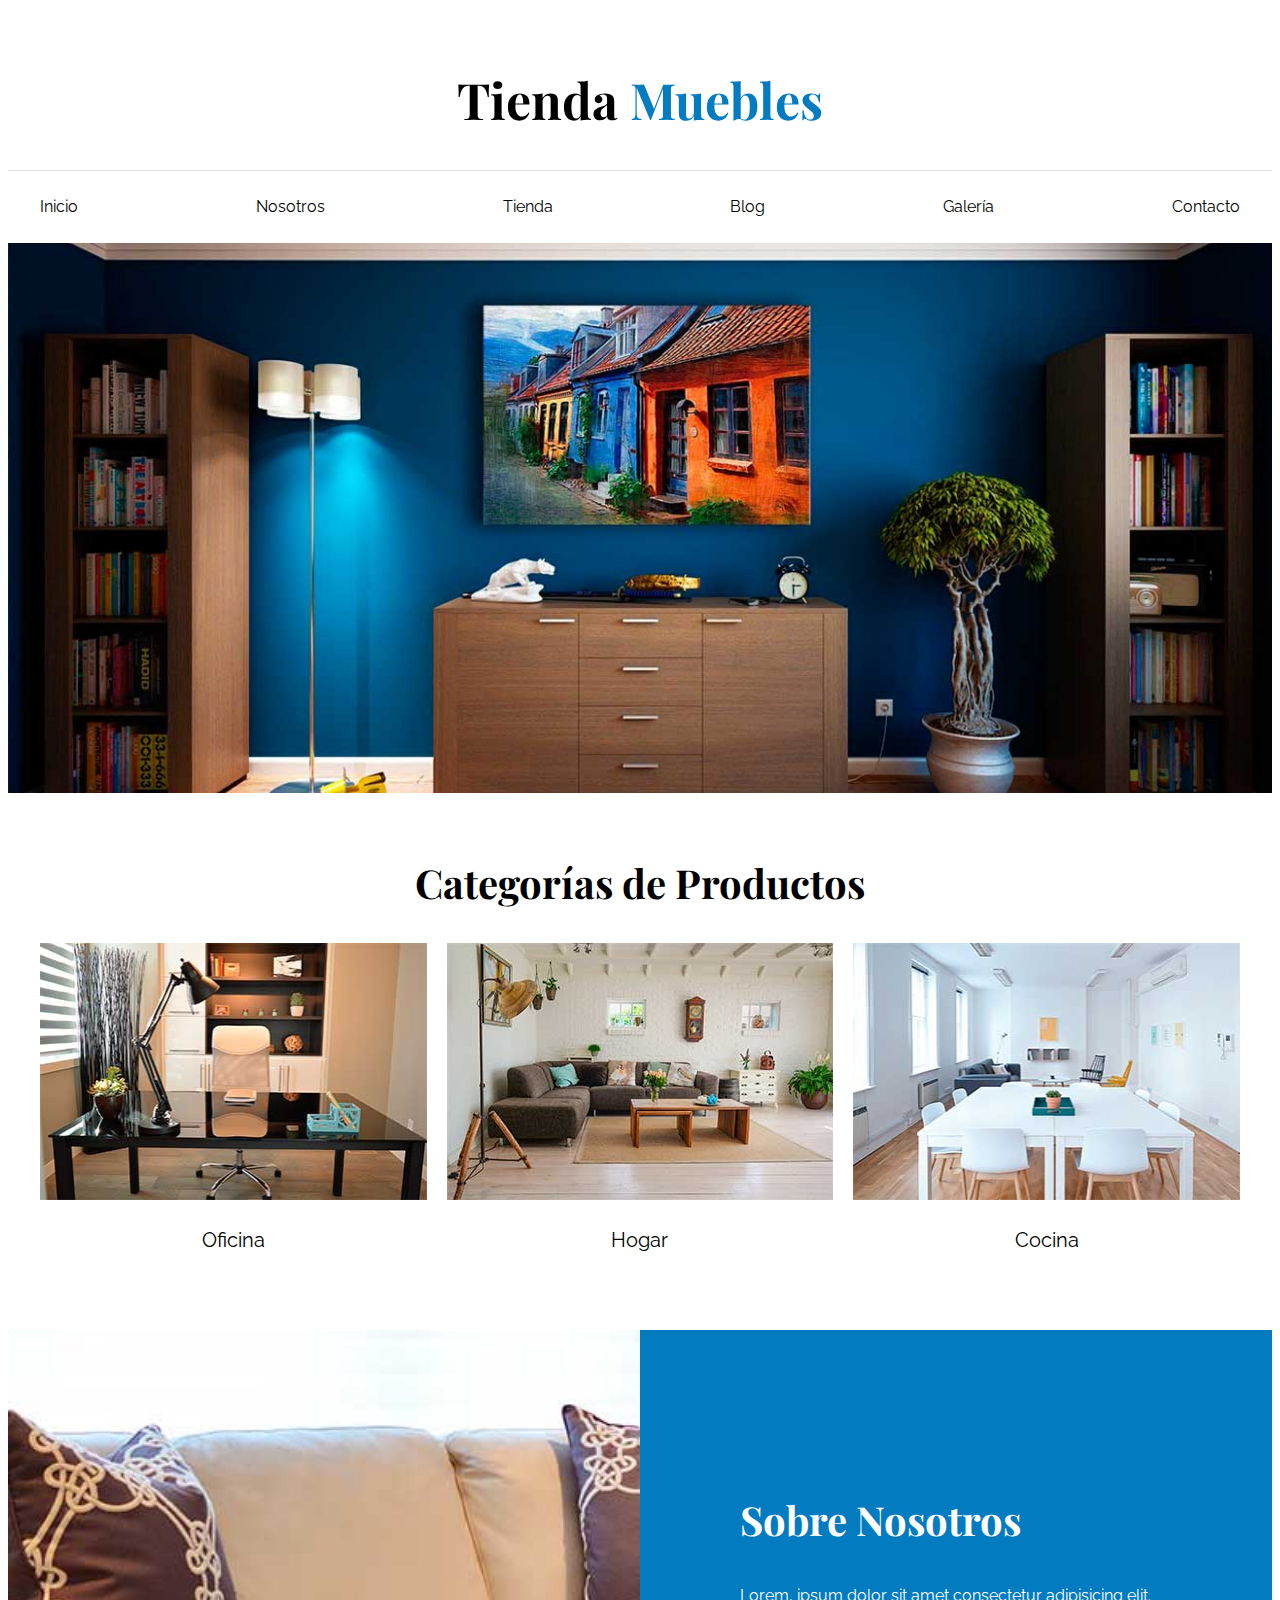
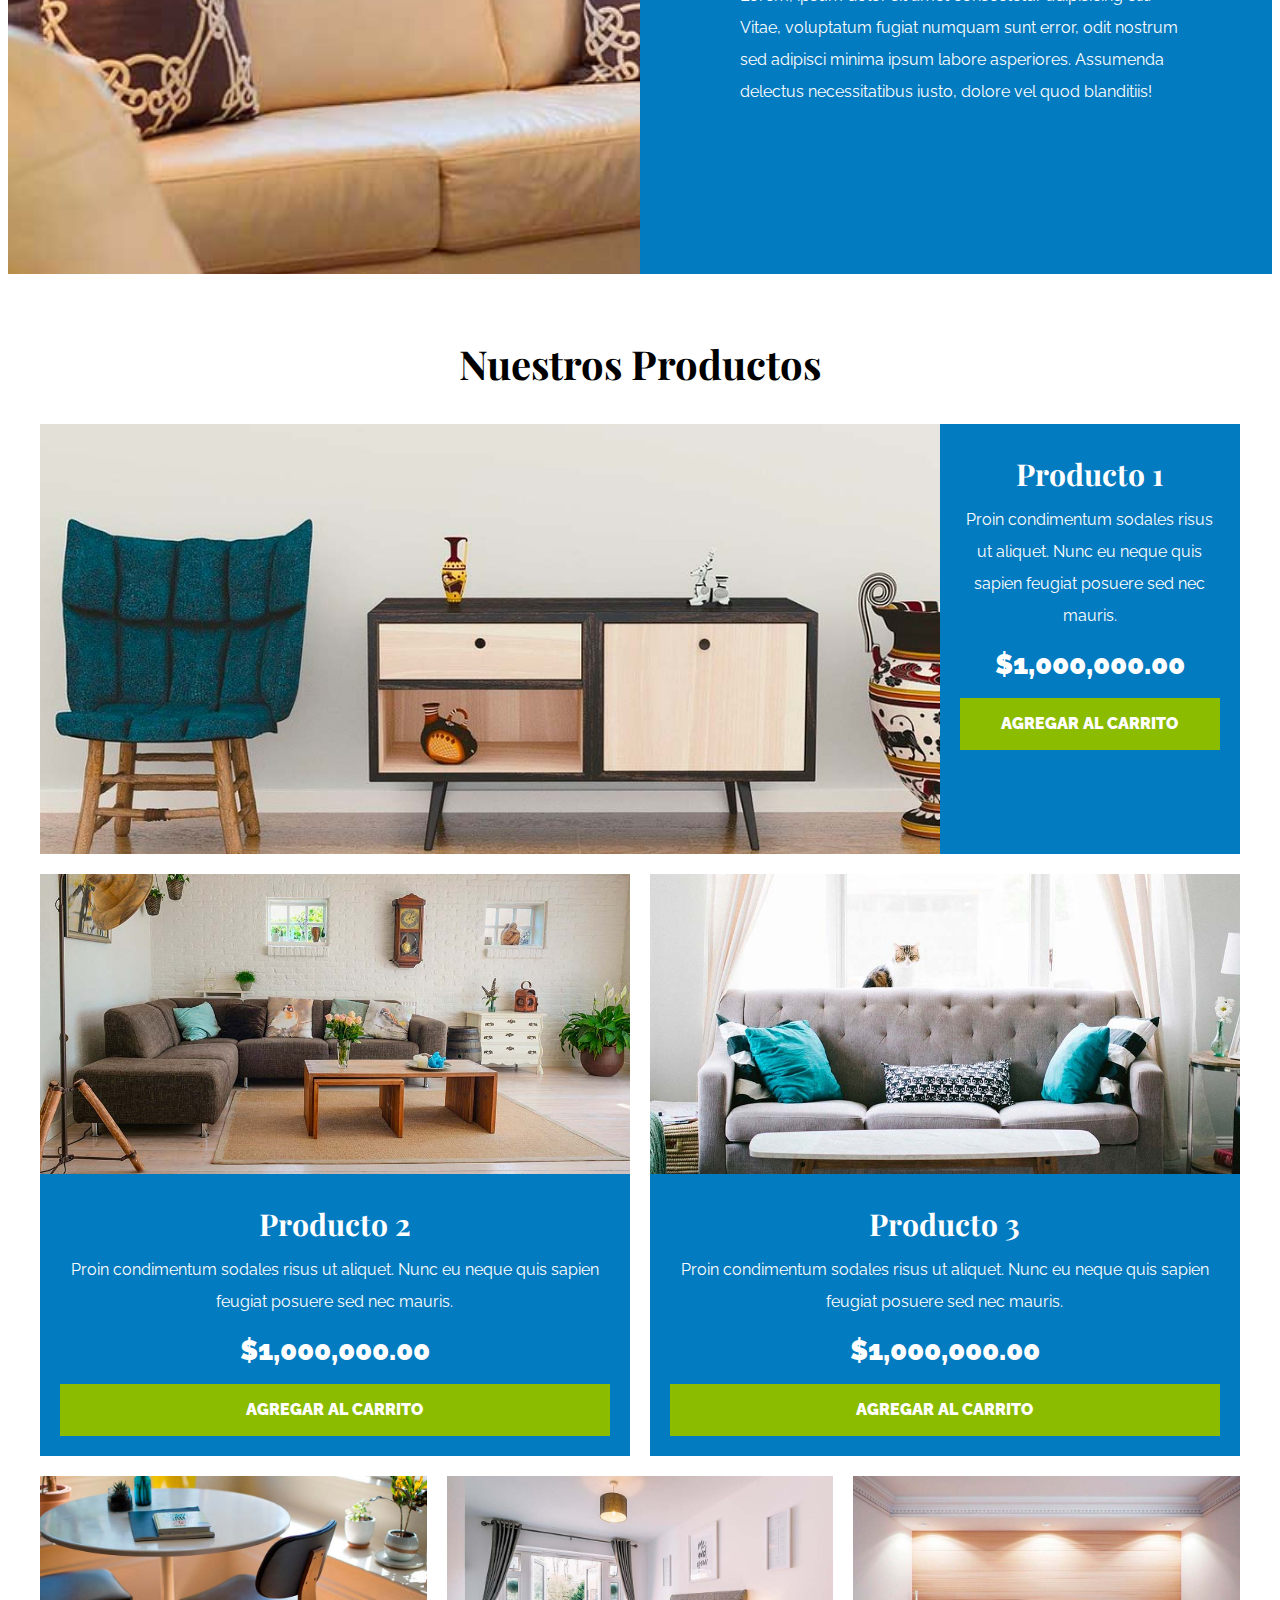
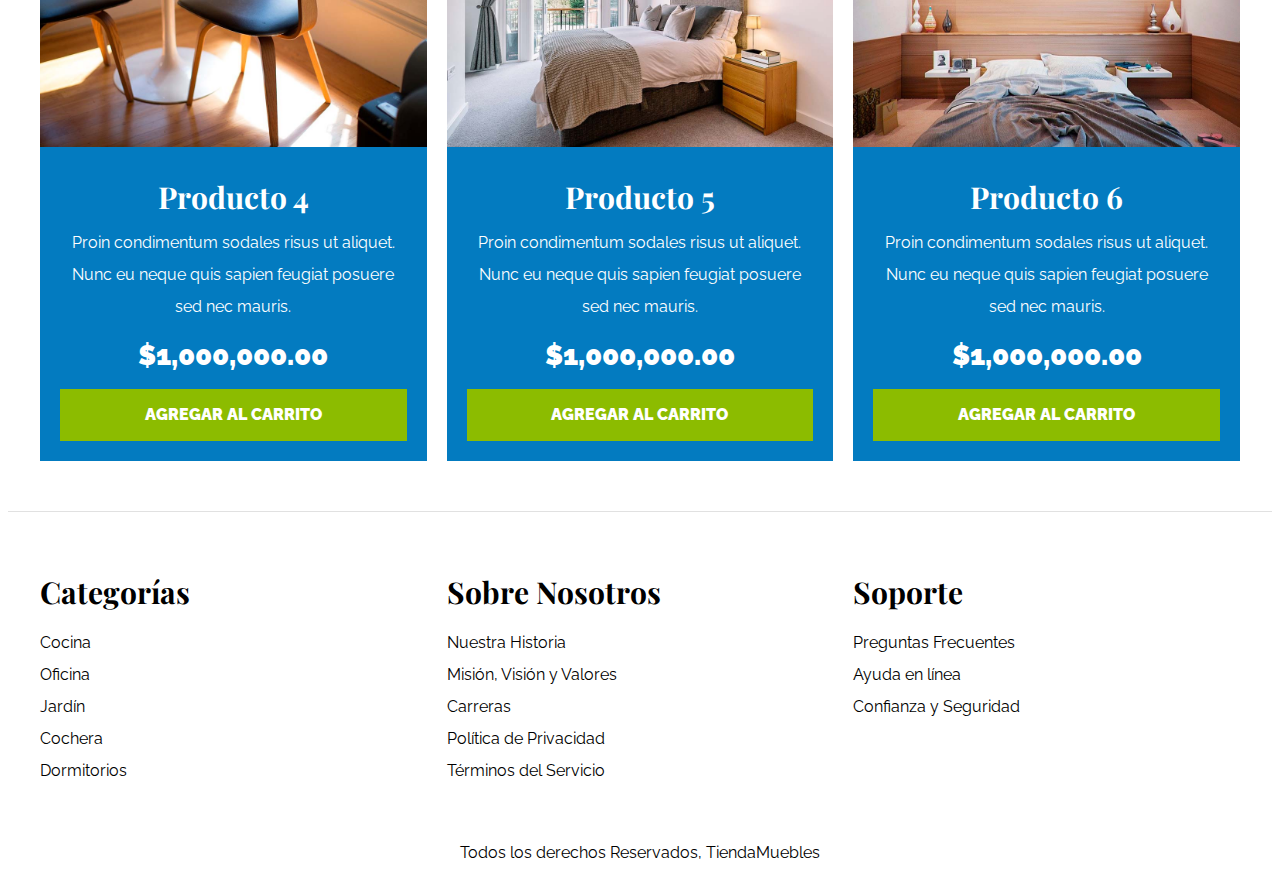
<file: index.html>
<!DOCTYPE html>
<html lang="es">
<head>
    <meta charset="UTF-8">
    <meta http-equiv="X-UA-Compatible" content="IE=edge">
    <meta name="viewport" content="width=device-width, initial-scale=1.0">
    <title>Ecommerce - Home</title>
    <link rel="stylesheet" href="./style.css">
    <link rel="preconnect" href="https://fonts.googleapis.com">
<link rel="preconnect" href="https://fonts.gstatic.com" crossorigin>
<link href="https://fonts.googleapis.com/css2?family=Playfair+Display:wght@700&family=Raleway:wght@400;700;900&display=swap" rel="stylesheet">
    
</head>
<body>
    <header>
        <h1 class="nombre-sitio">Tienda <span> Muebles </span></h1>
    </header>
    
    <div class="contenedor-navegacion">
        <nav class="nav-principal contenedor">
            <a href="./index.html">Inicio</a>
            <a href="./nosotros.html">Nosotros</a>
            <a href="./tienda.html">Tienda</a>
            <a href="./blog.html">Blog</a>
            <a href="./galeria.html">Galería</a>
            <a href="./contacto.html">Contacto</a>
        </nav>
    </div>


    <div class="hero"></div>

    <section class="contenedor categorias">
        <h2 class="text-center">Categorías de Productos</h2>

        <div class="listado-categorias">
            <div class="categoria">
                <img src="img/categoria1.jpg" alt="Imagen Categoría" />
                <a href="#">Oficina</a>
            </div>

            <div class="categoria">
                <img src="img/categoria2.jpg" alt="Imagen Categoría" />
                <a href="#">Hogar</a>
            </div>

            <div class="categoria">
                <img src="img/categoria3.jpg" alt="Imagen Categoría" />
                <a href="#">Cocina</a>
            </div>
        </div>
    </section>


    <section class="sobre-nosotros">
        <div class="contenedor sobre-nosotros-grid">
            <div class="texto-nosotros">
                <h2>Sobre Nosotros</h2>
                <p>Lorem, ipsum dolor sit amet consectetur adipisicing elit. Vitae, voluptatum fugiat numquam sunt error, odit nostrum sed adipisci minima ipsum labore asperiores. Assumenda delectus necessitatibus iusto, dolore vel quod blanditiis!</p>
            </div>
        </div>
    </section>


    <main class="contenido-principal contenedor ">
        <h2 class="text-center">Nuestros Productos</h2>
        
        <div class="listado-productos">
            <div class="producto">
                <img src="img/producto1.jpg" alt="Imagen Producto" >

                <div class="texto-producto">
                    <h3>Producto 1</h3>
                    <p>Proin condimentum sodales risus ut aliquet. Nunc eu neque quis sapien feugiat posuere sed nec mauris.</p>
                    <p class="precio">$1,000,000.00</p>

                    <a class="btn" href="#">Agregar al Carrito</a>
                </div> <!-- Info Producto -->
            </div> <!-- Producto -->

            <div class="producto">
                <img src="img/producto2.jpg" alt="Imagen Producto" >

                <div class="texto-producto">
                    <h3>Producto 2</h3>
                    <p>Proin condimentum sodales risus ut aliquet. Nunc eu neque quis sapien feugiat posuere sed nec mauris.</p>
                    <p class="precio">$1,000,000.00</p>

                    <a class="btn" href="#">Agregar al Carrito</a>
                </div> <!-- Info Producto -->
            </div> <!-- Producto -->

            <div class="producto">
                <img src="img/producto3.jpg" alt="Imagen Producto" >

                <div class="texto-producto">
                    <h3>Producto 3</h3>
                    <p>Proin condimentum sodales risus ut aliquet. Nunc eu neque quis sapien feugiat posuere sed nec mauris.</p>
                    <p class="precio">$1,000,000.00</p>

                    <a class="btn" href="#">Agregar al Carrito</a>
                </div> <!-- Info Producto -->
            </div> <!-- Producto -->

            <div class="producto">
                <img src="img/producto4.jpg" alt="Imagen Producto" >

                <div class="texto-producto">
                    <h3>Producto 4</h3>
                    <p>Proin condimentum sodales risus ut aliquet. Nunc eu neque quis sapien feugiat posuere sed nec mauris.</p>
                    <p class="precio">$1,000,000.00</p>

                    <a class="btn" href="#">Agregar al Carrito</a>
                </div> <!-- Info Producto -->
            </div> <!-- Producto -->

            <div class="producto">
                <img src="img/producto5.jpg" alt="Imagen Producto" >

                <div class="texto-producto">
                    <h3>Producto 5</h3>
                    <p>Proin condimentum sodales risus ut aliquet. Nunc eu neque quis sapien feugiat posuere sed nec mauris.</p>
                    <p class="precio">$1,000,000.00</p>

                    <a class="btn" href="#">Agregar al Carrito</a>
                </div> <!-- Info Producto -->
            </div> <!-- Producto -->

            <div class="producto">
                <img src="img/producto6.jpg" alt="Imagen Producto" >

                <div class="texto-producto">
                    <h3>Producto 6</h3>
                    <p>Proin condimentum sodales risus ut aliquet. Nunc eu neque quis sapien feugiat posuere sed nec mauris.</p>
                    <p class="precio">$1,000,000.00</p>

                    <a class="btn" href="#">Agregar al Carrito</a>
                </div> <!-- Info Producto -->
            </div> <!-- Producto -->

        </div> <!-- Fin de Listado de Productos -->
    </main>




    <footer class="site-footer">
        <div class="grid-footer contenedor">
            <div>
                <h3>Categorías</h3>

                <nav class="footer-menu">
                    <a href="#">Cocina</a>
                    <a href="#">Oficina</a>
                    <a href="#">Jardín</a>
                    <a href="#">Cochera</a>
                    <a href="#">Dormitorios</a>
                </nav>
            </div>

            <div>
                <h3>Sobre Nosotros</h3>
                <nav class="footer-menu">
                    <a href="#">Nuestra Historia</a>
                    <a href="#">Misión, Visión y Valores</a>
                    <a href="#">Carreras</a>
                    <a href="#">Política de Privacidad</a>
                    <a href="#">Términos del Servicio</a>
                </nav>
            </div>

            <div>
                <h3>Soporte</h3>
                <nav class="footer-menu">
                    <a href="#">Preguntas Frecuentes</a>
                    <a href="#">Ayuda en línea</a>
                    <a href="#">Confianza y Seguridad</a>
                </nav>
            </div>

        </div>

        <p class="copyright">Todos los derechos Reservados, TiendaMuebles</p>
    </footer>

</body>
</html>
</file>
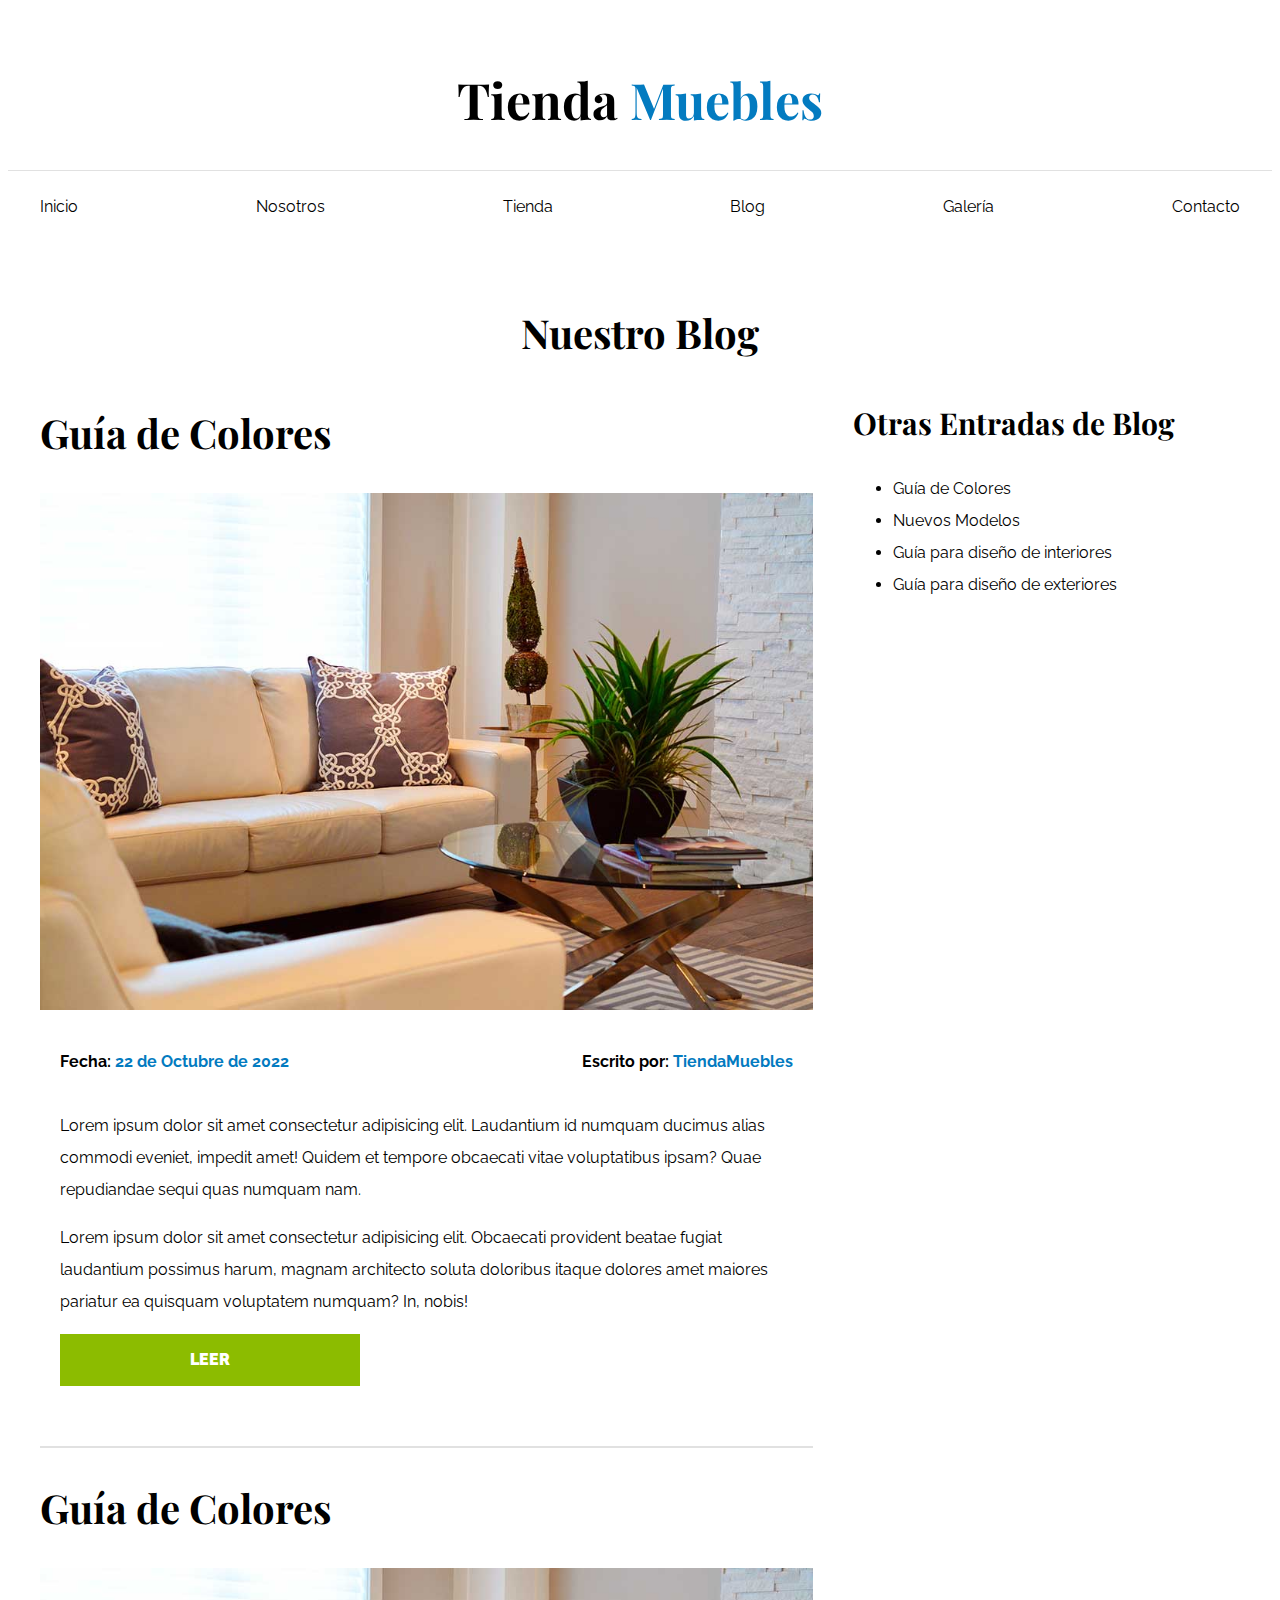
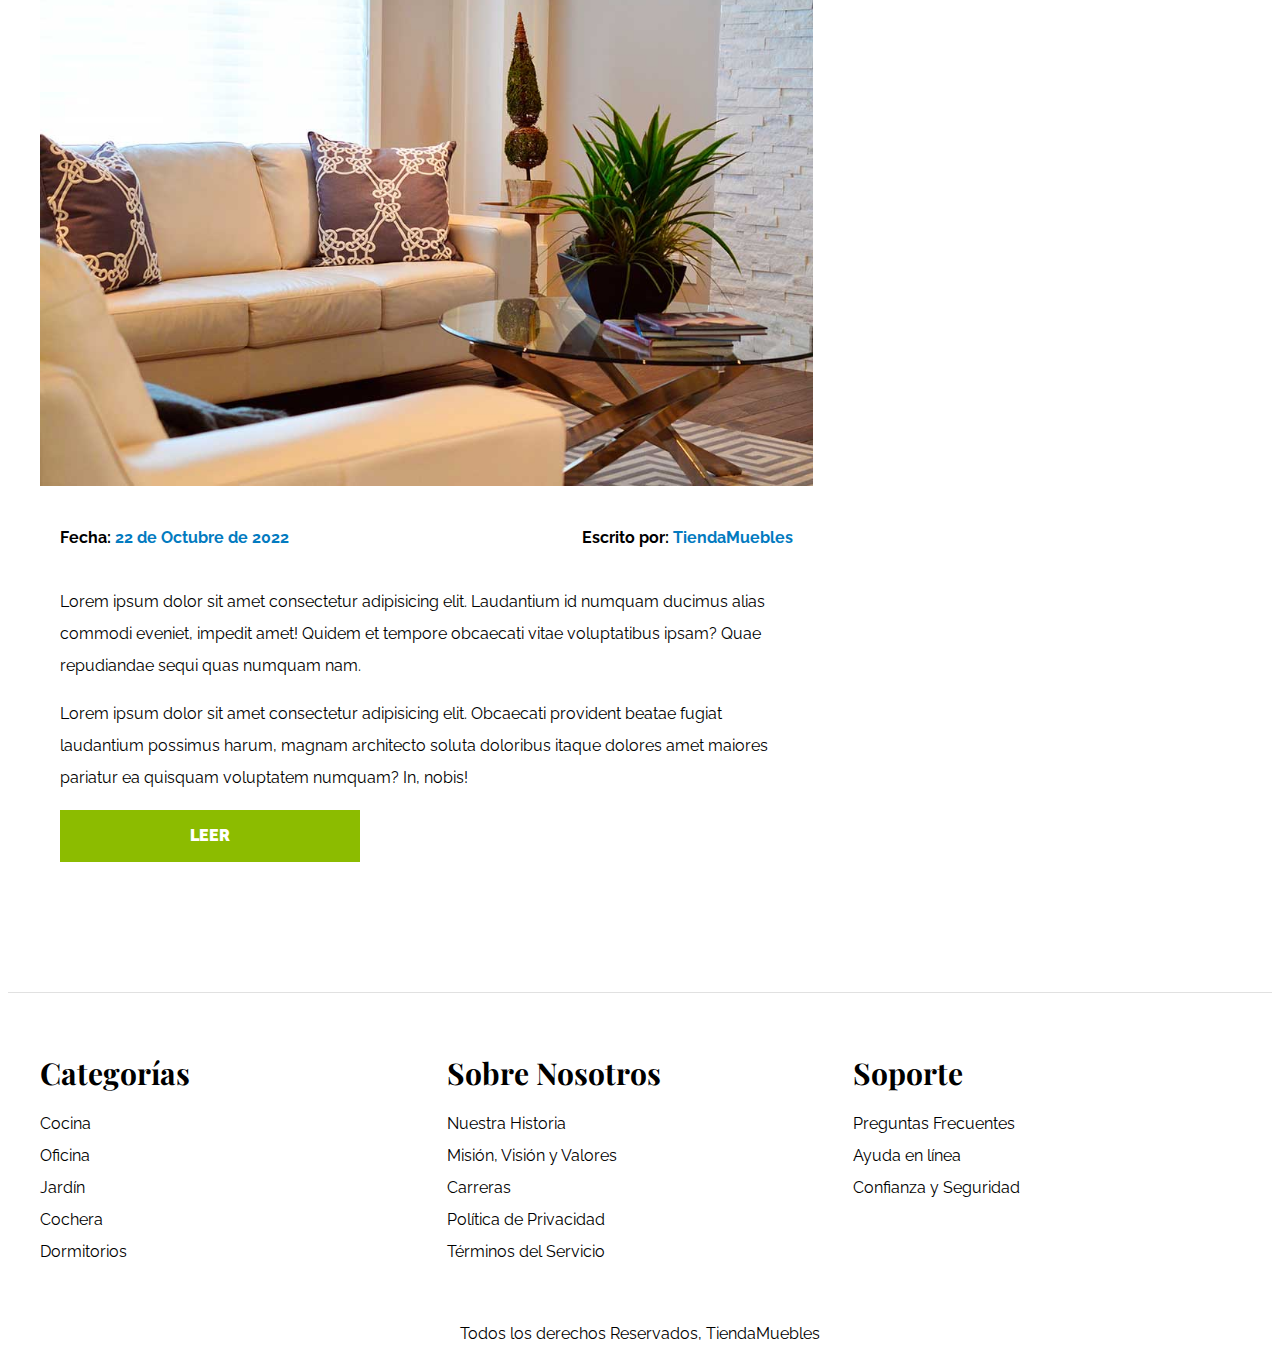
<file: blog.html>
<!DOCTYPE html>
<html lang="es">

<head>
  <meta charset="UTF-8" />
  <meta http-equiv="X-UA-Compatible" content="IE=edge" />
  <meta name="viewport" content="width=device-width, initial-scale=1.0" />
  <title>Ecommerce - Blog</title>
  <link rel="stylesheet" href="./style.css" />
  <link rel="preconnect" href="https://fonts.googleapis.com" />
  <link rel="preconnect" href="https://fonts.gstatic.com" crossorigin />
  <link
    href="https://fonts.googleapis.com/css2?family=Playfair+Display:wght@700&family=Raleway:wght@400;700;900&display=swap"
    rel="stylesheet" />

</head>

<body>
  <header>
    <h1 class="nombre-sitio">
      Tienda
      <span>Muebles</span>
    </h1>
  </header>

  <div class="contenedor-navegacion">
    <nav class="nav-principal contenedor">
      <a href="./index.html">Inicio</a>
      <a href="./nosotros.html">Nosotros</a>
      <a href="./tienda.html">Tienda</a>
      <a href="./blog.html">Blog</a>
      <a href="./galeria.html">Galería</a>
      <a href="./contacto.html">Contacto</a>
    </nav>
  </div>

  <main class="contenido-principal contenedor">
    <h2 class="text-center">Nuestro Blog</h2>

    <section class="contenedor-blog">
      <div class="blog">
        <article class="entrada">
          <h2>Guía de Colores</h2>

          <div class="imagen">
            <img src="img/nosotros.jpg" alt="imagen blog" />
          </div>

          <div class="contenido-blog">
            <div class="entrada-meta">
              <p>
                Fecha:
                <span>22 de Octubre de 2022</span>
              </p>
              <p>
                Escrito por:
                <span>TiendaMuebles</span>
              </p>
            </div>

            <div class="entrada-blog">
              <p>
                Lorem ipsum dolor sit amet consectetur adipisicing elit.
                Laudantium id numquam ducimus alias commodi eveniet, impedit
                amet! Quidem et tempore obcaecati vitae voluptatibus ipsam?
                Quae repudiandae sequi quas numquam nam.
              </p>

              <p>
                Lorem ipsum dolor sit amet consectetur adipisicing elit.
                Obcaecati provident beatae fugiat laudantium possimus harum,
                magnam architecto soluta doloribus itaque dolores amet maiores
                pariatur ea quisquam voluptatem numquam? In, nobis!
              </p>
            </div>
            <a class='btn max-width-30' href='/entrada'>Leer</a>
          </div>
        </article>

        <article class="entrada">
          <h2>Guía de Colores</h2>
          <div class="imagen">
            <img src="img/nosotros.jpg" alt="imagen blog" />
          </div>
          <div class="contenido-blog">
            <div class="entrada-meta">
              <p>
                Fecha:
                <span>22 de Octubre de 2022</span>
              </p>
              <p>
                Escrito por:
                <span>TiendaMuebles</span>
              </p>
            </div>

            <div class="entrada-blog">
              <p>
                Lorem ipsum dolor sit amet consectetur adipisicing elit.
                Laudantium id numquam ducimus alias commodi eveniet, impedit
                amet! Quidem et tempore obcaecati vitae voluptatibus ipsam?
                Quae repudiandae sequi quas numquam nam.
              </p>

              <p>
                Lorem ipsum dolor sit amet consectetur adipisicing elit.
                Obcaecati provident beatae fugiat laudantium possimus harum,
                magnam architecto soluta doloribus itaque dolores amet maiores
                pariatur ea quisquam voluptatem numquam? In, nobis!
              </p>
            </div>

            <a class='btn max-width-30' href='/entrada'>Leer</a>
          </div>
        </article>
      </div>

      <aside>
        <h3>Otras Entradas de Blog</h3>
        <ul>
          <li>
            <a href='/entrada'>Guía de Colores</a>
          </li>
          <li>
            <a href='/entrada'>Nuevos Modelos</a>
          </li>
          <li>
            <a href='/entrada'>Guía para diseño de interiores</a>
          </li>
          <li>
            <a href='/entrada'>Guía para diseño de exteriores</a>
          </li>
        </ul>
      </aside>
    </section>
  </main>

  <footer class="site-footer">
    <div class="grid-footer contenedor">
      <div>
        <h3>Categorías</h3>

        <nav class="footer-menu">
          <a href="#">Cocina</a>
          <a href="#">Oficina</a>
          <a href="#">Jardín</a>
          <a href="#">Cochera</a>
          <a href="#">Dormitorios</a>
        </nav>
      </div>

      <div>
        <h3>Sobre Nosotros</h3>
        <nav class="footer-menu">
          <a href="#">Nuestra Historia</a>
          <a href="#">Misión, Visión y Valores</a>
          <a href="#">Carreras</a>
          <a href="#">Política de Privacidad</a>
          <a href="#">Términos del Servicio</a>
        </nav>
      </div>

      <div>
        <h3>Soporte</h3>
        <nav class="footer-menu">
          <a href="#">Preguntas Frecuentes</a>
          <a href="#">Ayuda en línea</a>
          <a href="#">Confianza y Seguridad</a>
        </nav>
      </div>
    </div>

    <p class="copyright">Todos los derechos Reservados, TiendaMuebles</p>
  </footer>
</body>

</html>
</file>
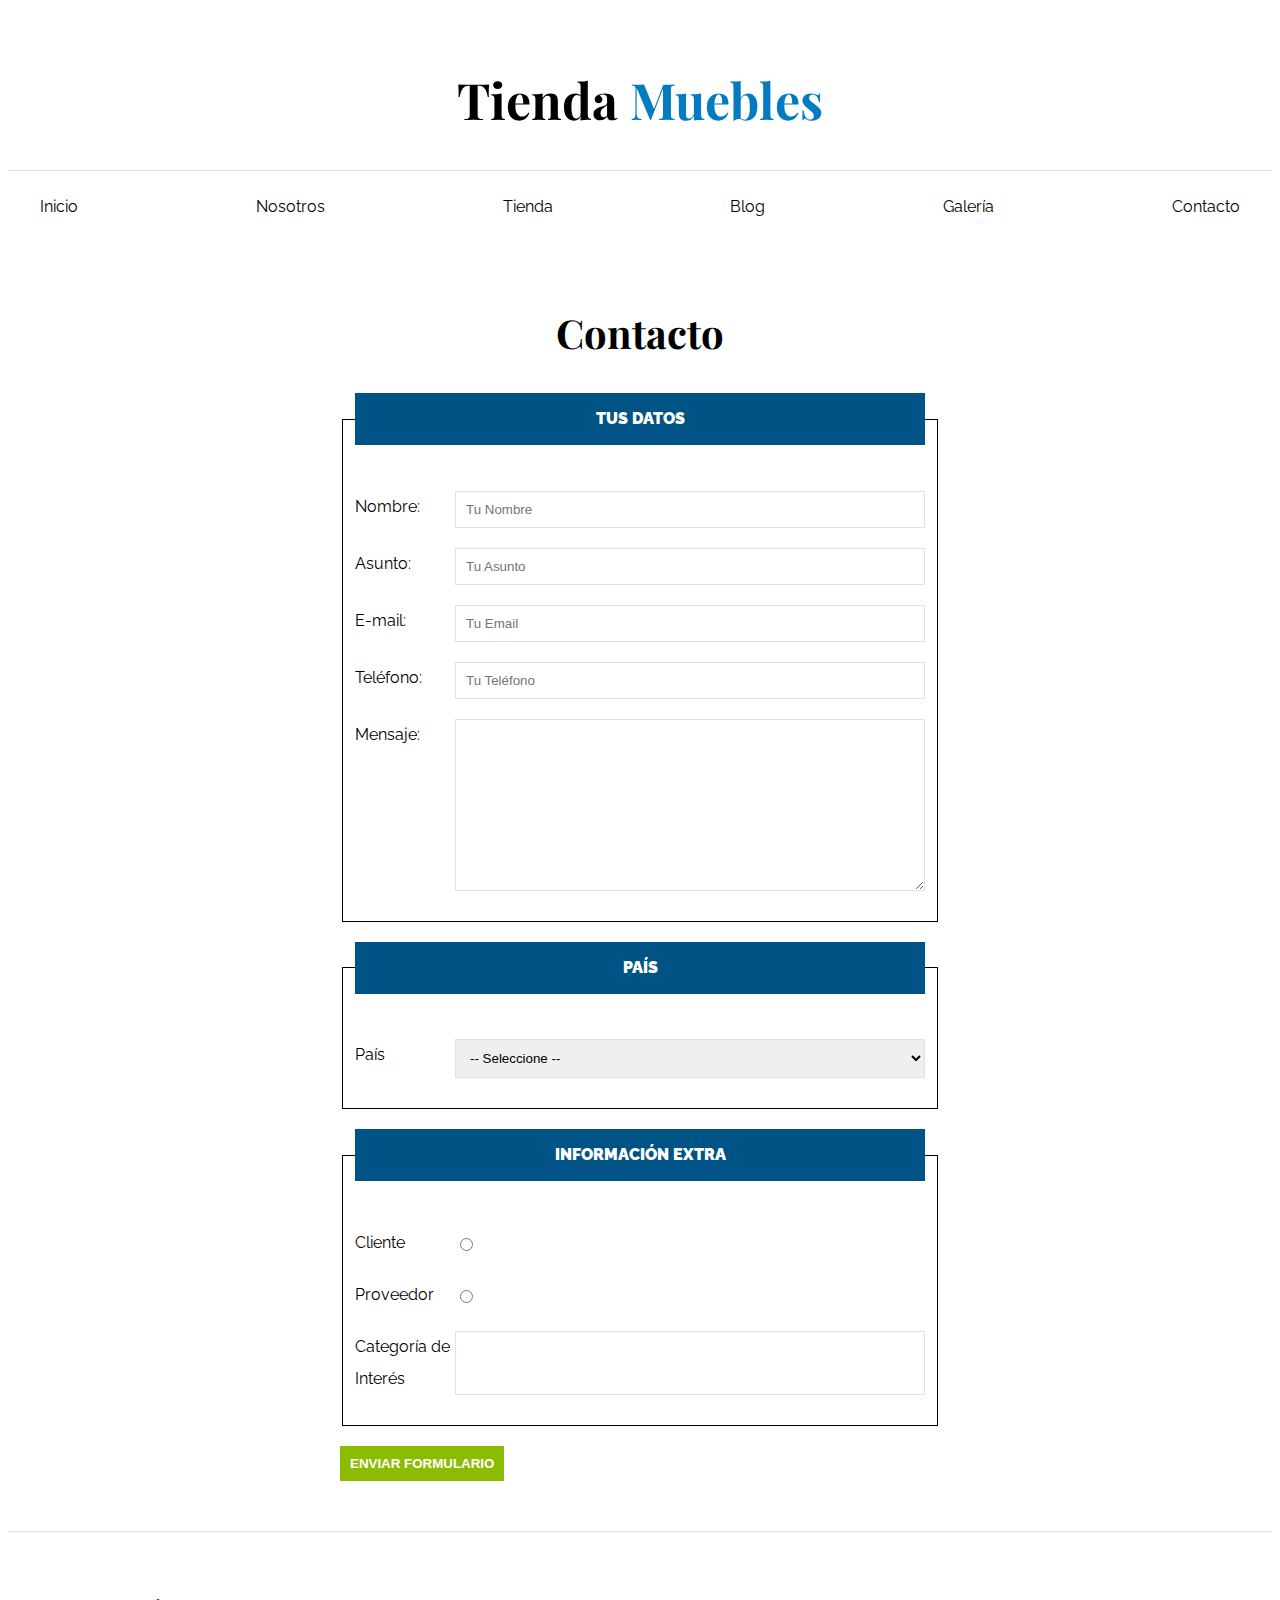
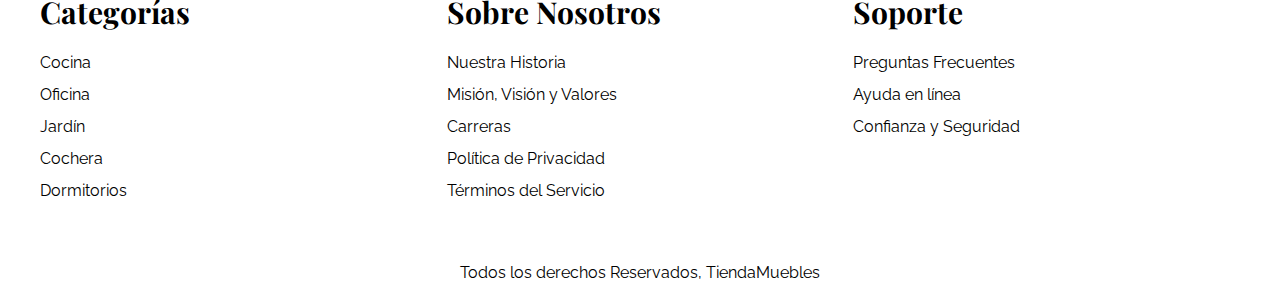
<file: contacto.html>
<!DOCTYPE html>
<html lang="es">
<head>
    <meta charset="UTF-8">
    <meta http-equiv="X-UA-Compatible" content="IE=edge">
    <meta name="viewport" content="width=device-width, initial-scale=1.0">
    <title>Ecommerce - Contacto</title>
    <link rel="stylesheet" href="./style.css">
    <link rel="preconnect" href="https://fonts.googleapis.com">
<link rel="preconnect" href="https://fonts.gstatic.com" crossorigin>
<link href="https://fonts.googleapis.com/css2?family=Playfair+Display:wght@700&family=Raleway:wght@400;700;900&display=swap" rel="stylesheet">
    
</head>
<body>
    <header>
        <h1 class="nombre-sitio">Tienda <span> Muebles </span></h1>
    </header>
    
    <div class="contenedor-navegacion">
        <nav class="nav-principal contenedor">
            <a href="./index.html">Inicio</a>
            <a href="./nosotros.html">Nosotros</a>
            <a href="./tienda.html">Tienda</a>
            <a href="./blog.html">Blog</a>
            <a href="./galeria.html">Galería</a>
            <a href="./contacto.html">Contacto</a>
        </nav>
    </div>

    
    <main class="contenido-principal contenedor ">
        <h2 class="text-center">Contacto</h2>

        <form class="formulario">
            <fieldset>
                <legend>Tus Datos</legend>
                
                <div class="campo">
                    <label for="nombre">Nombre: </label>
                    <input  id="nombre" type="text" placeholder="Tu Nombre" required>
                </div>

                <div class="campo">
                    <label for="asunto">Asunto:</label>
                    <input id="asunto" type="text" placeholder="Tu Asunto"  required>
                </div>

                <div class="campo">
                    <label for="email">E-mail:</label>
                    <input id="email" type="email" placeholder="Tu Email" >
                </div>

                <div class="campo">
                    <label for="tel">Teléfono:</label>
                    <input id="tel" type="tel" placeholder="Tu Teléfono" >
                </div>

                <div class="campo">
                    <label for="tel">Mensaje:</label>
                    <textarea rows="10" cols="20"></textarea>
                </div>

            </fieldset>

            <fieldset>
                <legend>País</legend>

                <div class="campo">
                    <label for="pais">País</label>
                    <select id="pais">
                        <option value="">-- Seleccione -- </option>
                        <option value="MX">México</option>
                        <option value="PR">Perú</option>
                        <option value="CO">Colombia</option>
                        <option value="AR">Argentina</option>
                        <option value="ES">España</option>
                        <option value="CL">Chile</option>
                    </select>

                </div>

            </fieldset>

            <fieldset>
                <legend>Información Extra</legend>
                
                <div class="campo">
                    <label for="cliente">Cliente</label>
                    <input id="cliente" type="radio" name="tipo" value="cliente">
                </div>

                <div class="campo">
                    <label for="proveedor">Proveedor</label>
                    <input id="proveedor" type="radio" name="tipo" value="proveedor">
                </div>

                <div class="campo">
                    <label for="categoria">Categoría de Interés</label>
                    <input list="categorias" name="categorias">
                    <datalist id="categorias">
                        <option value="Cocina">
                        <option value="Exterior">
                        <option value="Recamaras">
                        <option value="Oficina">
                        <option value="Televisión">
                    </datalist>
                </div>

            </fieldset>

            <input class="btn" type="submit" value="Enviar Formulario" >
        </form>
        
    </main>




    <footer class="site-footer">
        <div class="grid-footer contenedor">
            <div>
                <h3>Categorías</h3>

                <nav class="footer-menu">
                    <a href="#">Cocina</a>
                    <a href="#">Oficina</a>
                    <a href="#">Jardín</a>
                    <a href="#">Cochera</a>
                    <a href="#">Dormitorios</a>
                </nav>
            </div>

            <div>
                <h3>Sobre Nosotros</h3>
                <nav class="footer-menu">
                    <a href="#">Nuestra Historia</a>
                    <a href="#">Misión, Visión y Valores</a>
                    <a href="#">Carreras</a>
                    <a href="#">Política de Privacidad</a>
                    <a href="#">Términos del Servicio</a>
                </nav>
            </div>

            <div>
                <h3>Soporte</h3>
                <nav class="footer-menu">
                    <a href="#">Preguntas Frecuentes</a>
                    <a href="#">Ayuda en línea</a>
                    <a href="#">Confianza y Seguridad</a>
                </nav>
            </div>

        </div>

        <p class="copyright">Todos los derechos Reservados, TiendaMuebles</p>
    </footer>

</body>
</html>
</file>
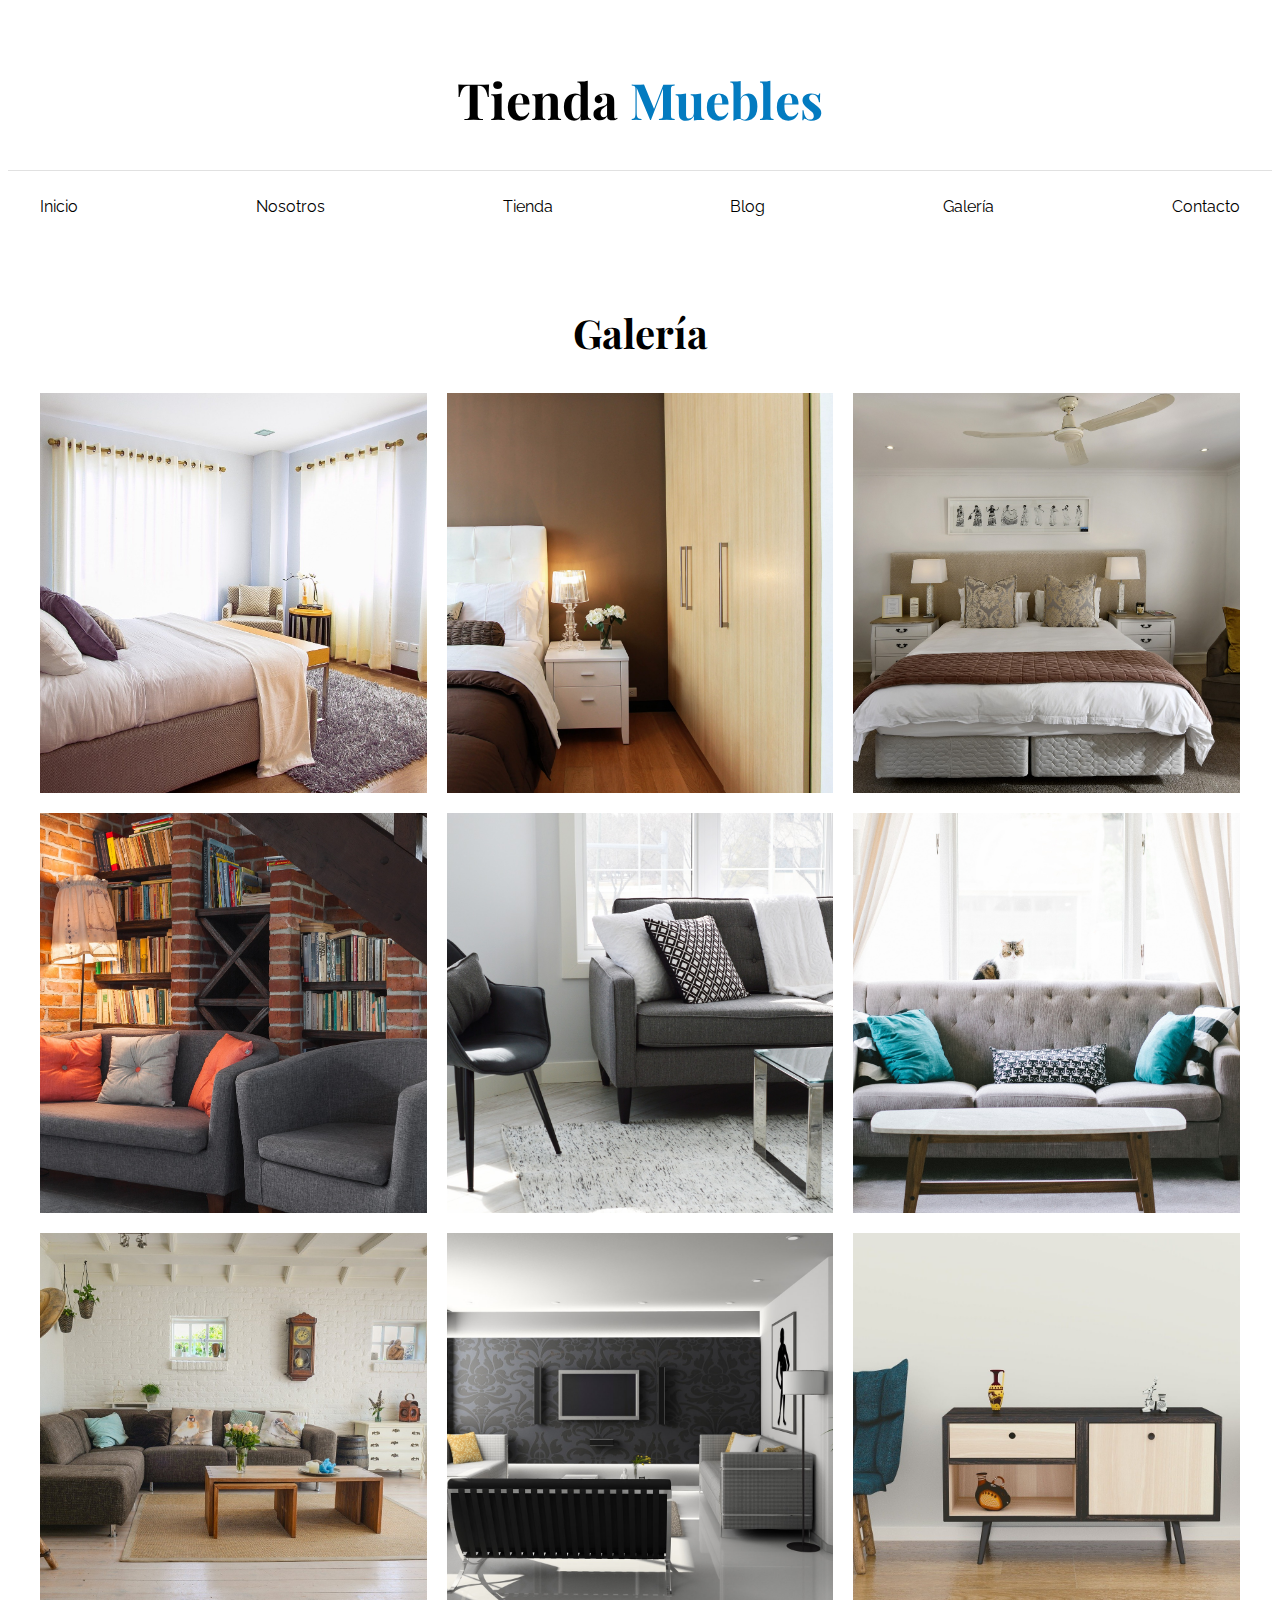
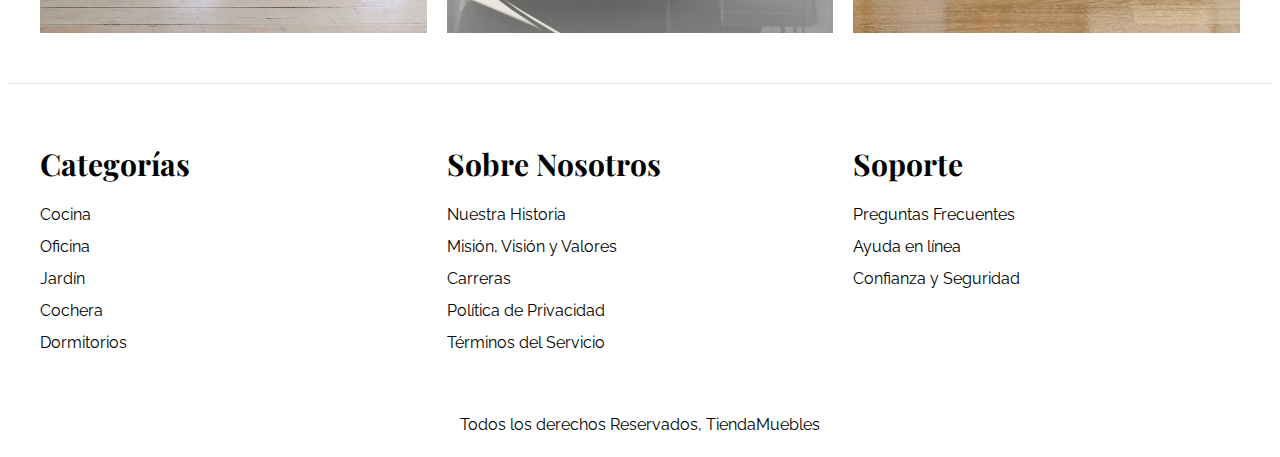
<file: galeria.html>
<!DOCTYPE html>
<html lang="es">
<head>
    <meta charset="UTF-8">
    <meta http-equiv="X-UA-Compatible" content="IE=edge">
    <meta name="viewport" content="width=device-width, initial-scale=1.0">
    <title>Ecommerce - Home</title>
    <link rel="stylesheet" href="./style.css">
    <link rel="preconnect" href="https://fonts.googleapis.com">
<link rel="preconnect" href="https://fonts.gstatic.com" crossorigin>
<link href="https://fonts.googleapis.com/css2?family=Playfair+Display:wght@700&family=Raleway:wght@400;700;900&display=swap" rel="stylesheet">
    
</head>
<body>
    <header>
        <h1 class="nombre-sitio">Tienda <span> Muebles </span></h1>
    </header>
    
    <div class="contenedor-navegacion">
        <nav class="nav-principal contenedor">
            <a href="./index.html">Inicio</a>
            <a href="./nosotros.html">Nosotros</a>
            <a href="./tienda.html">Tienda</a>
            <a href="./blog.html">Blog</a>
            <a href="./galeria.html">Galería</a>
            <a href="./contacto.html">Contacto</a>
        </nav>
    </div>

    
    <main class="contenido-principal contenedor ">
        <h2 class="text-center">Galería</h2>

        <ul class="galeria">
            <li>
                <a href="img/galeria_01.jpg">
                    <img src="img/galeria_01.jpg" alt="imagen galeria">
                </a>
            </li>

            <li>
                <a href="img/galeria_02.jpg">
                    <img src="img/galeria_02.jpg" alt="imagen galeria">
                </a>
            </li>

            <li>
                <a href="img/galeria_03.jpg">
                    <img src="img/galeria_03.jpg" alt="imagen galeria">
                </a>
            </li>

            <li>
                <a href="img/galeria_04.jpg">
                    <img src="img/galeria_04.jpg" alt="imagen galeria">
                </a>
            </li>

            <li>
                <a href="img/galeria_05.jpg">
                    <img src="img/galeria_05.jpg" alt="imagen galeria">
                </a>
            </li>

            <li>
                <a href="img/galeria_06.jpg">
                    <img src="img/galeria_06.jpg" alt="imagen galeria">
                </a>
            </li>

            <li>
                <a href="img/galeria_07.jpg">
                    <img src="img/galeria_07.jpg" alt="imagen galeria">
                </a>
            </li>

            <li>
                <a href="img/galeria_08.jpg">
                    <img src="img/galeria_08.jpg" alt="imagen galeria">
                </a>
            </li>

            <li>
                <a href="img/galeria_09.jpg">
                    <img src="img/galeria_09.jpg" alt="imagen galeria">
                </a>
            </li>
        </ul>
        
    </main>




    <footer class="site-footer">
        <div class="grid-footer contenedor">
            <div>
                <h3>Categorías</h3>

                <nav class="footer-menu">
                    <a href="#">Cocina</a>
                    <a href="#">Oficina</a>
                    <a href="#">Jardín</a>
                    <a href="#">Cochera</a>
                    <a href="#">Dormitorios</a>
                </nav>
            </div>

            <div>
                <h3>Sobre Nosotros</h3>
                <nav class="footer-menu">
                    <a href="#">Nuestra Historia</a>
                    <a href="#">Misión, Visión y Valores</a>
                    <a href="#">Carreras</a>
                    <a href="#">Política de Privacidad</a>
                    <a href="#">Términos del Servicio</a>
                </nav>
            </div>

            <div>
                <h3>Soporte</h3>
                <nav class="footer-menu">
                    <a href="#">Preguntas Frecuentes</a>
                    <a href="#">Ayuda en línea</a>
                    <a href="#">Confianza y Seguridad</a>
                </nav>
            </div>

        </div>

        <p class="copyright">Todos los derechos Reservados, TiendaMuebles</p>
    </footer>

</body>
</html>
</file>
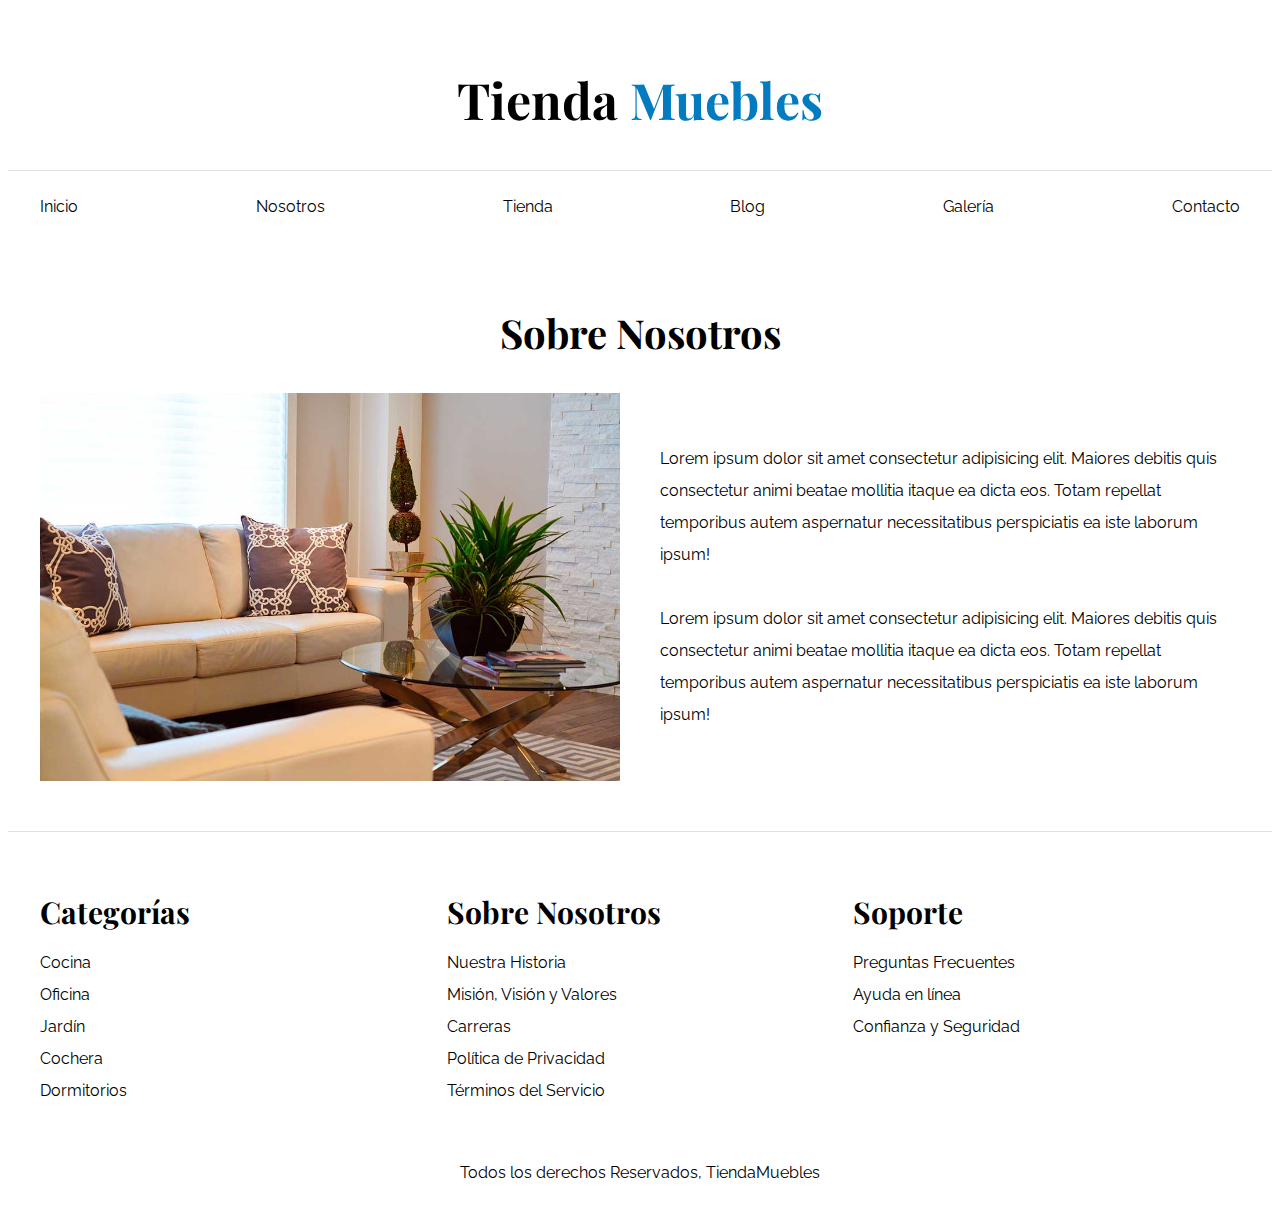
<file: nosotros.html>
<!DOCTYPE html>
<html lang="es">
<head>
    <meta charset="UTF-8">
    <meta http-equiv="X-UA-Compatible" content="IE=edge">
    <meta name="viewport" content="width=device-width, initial-scale=1.0">
    <title>Ecommerce - Nosotros</title>
    <link rel="stylesheet" href="./style.css">
    <link rel="preconnect" href="https://fonts.googleapis.com">
<link rel="preconnect" href="https://fonts.gstatic.com" crossorigin>
<link href="https://fonts.googleapis.com/css2?family=Playfair+Display:wght@700&family=Raleway:wght@400;700;900&display=swap" rel="stylesheet">
    
</head>
<body>
    <header>
        <h1 class="nombre-sitio">Tienda <span> Muebles </span></h1>
    </header>
    
    <div class="contenedor-navegacion">
        <nav class="nav-principal contenedor">
            <a href="./index.html">Inicio</a>
            <a href="./nosotros.html">Nosotros</a>
            <a href="./tienda.html">Tienda</a>
            <a href="./blog.html">Blog</a>
            <a href="./galeria.html">Galería</a>
            <a href="./contacto.html">Contacto</a>
        </nav>
    </div>

    
    <main class="contenido-principal contenedor ">
        <h2 class="text-center">Sobre Nosotros</h2>
        
        <div class="contenido-nosotros">
            <div class="imagen">
                <img src="img/nosotros.jpg" alt="Imagen nosotros" >
            </div>
            <div class="informacion-nosotros">
                <p>Lorem ipsum dolor sit amet consectetur adipisicing elit. Maiores debitis quis consectetur animi beatae mollitia itaque ea dicta eos. Totam repellat temporibus autem aspernatur necessitatibus perspiciatis ea iste laborum ipsum!</p>

                <p>Lorem ipsum dolor sit amet consectetur adipisicing elit. Maiores debitis quis consectetur animi beatae mollitia itaque ea dicta eos. Totam repellat temporibus autem aspernatur necessitatibus perspiciatis ea iste laborum ipsum!</p>
            </div>
        </div>
    </main>




    <footer class="site-footer">
        <div class="grid-footer contenedor">
            <div>
                <h3>Categorías</h3>

                <nav class="footer-menu">
                    <a href="#">Cocina</a>
                    <a href="#">Oficina</a>
                    <a href="#">Jardín</a>
                    <a href="#">Cochera</a>
                    <a href="#">Dormitorios</a>
                </nav>
            </div>

            <div>
                <h3>Sobre Nosotros</h3>
                <nav class="footer-menu">
                    <a href="#">Nuestra Historia</a>
                    <a href="#">Misión, Visión y Valores</a>
                    <a href="#">Carreras</a>
                    <a href="#">Política de Privacidad</a>
                    <a href="#">Términos del Servicio</a>
                </nav>
            </div>

            <div>
                <h3>Soporte</h3>
                <nav class="footer-menu">
                    <a href="#">Preguntas Frecuentes</a>
                    <a href="#">Ayuda en línea</a>
                    <a href="#">Confianza y Seguridad</a>
                </nav>
            </div>

        </div>

        <p class="copyright">Todos los derechos Reservados, TiendaMuebles</p>
    </footer>

</body>
</html>
</file>
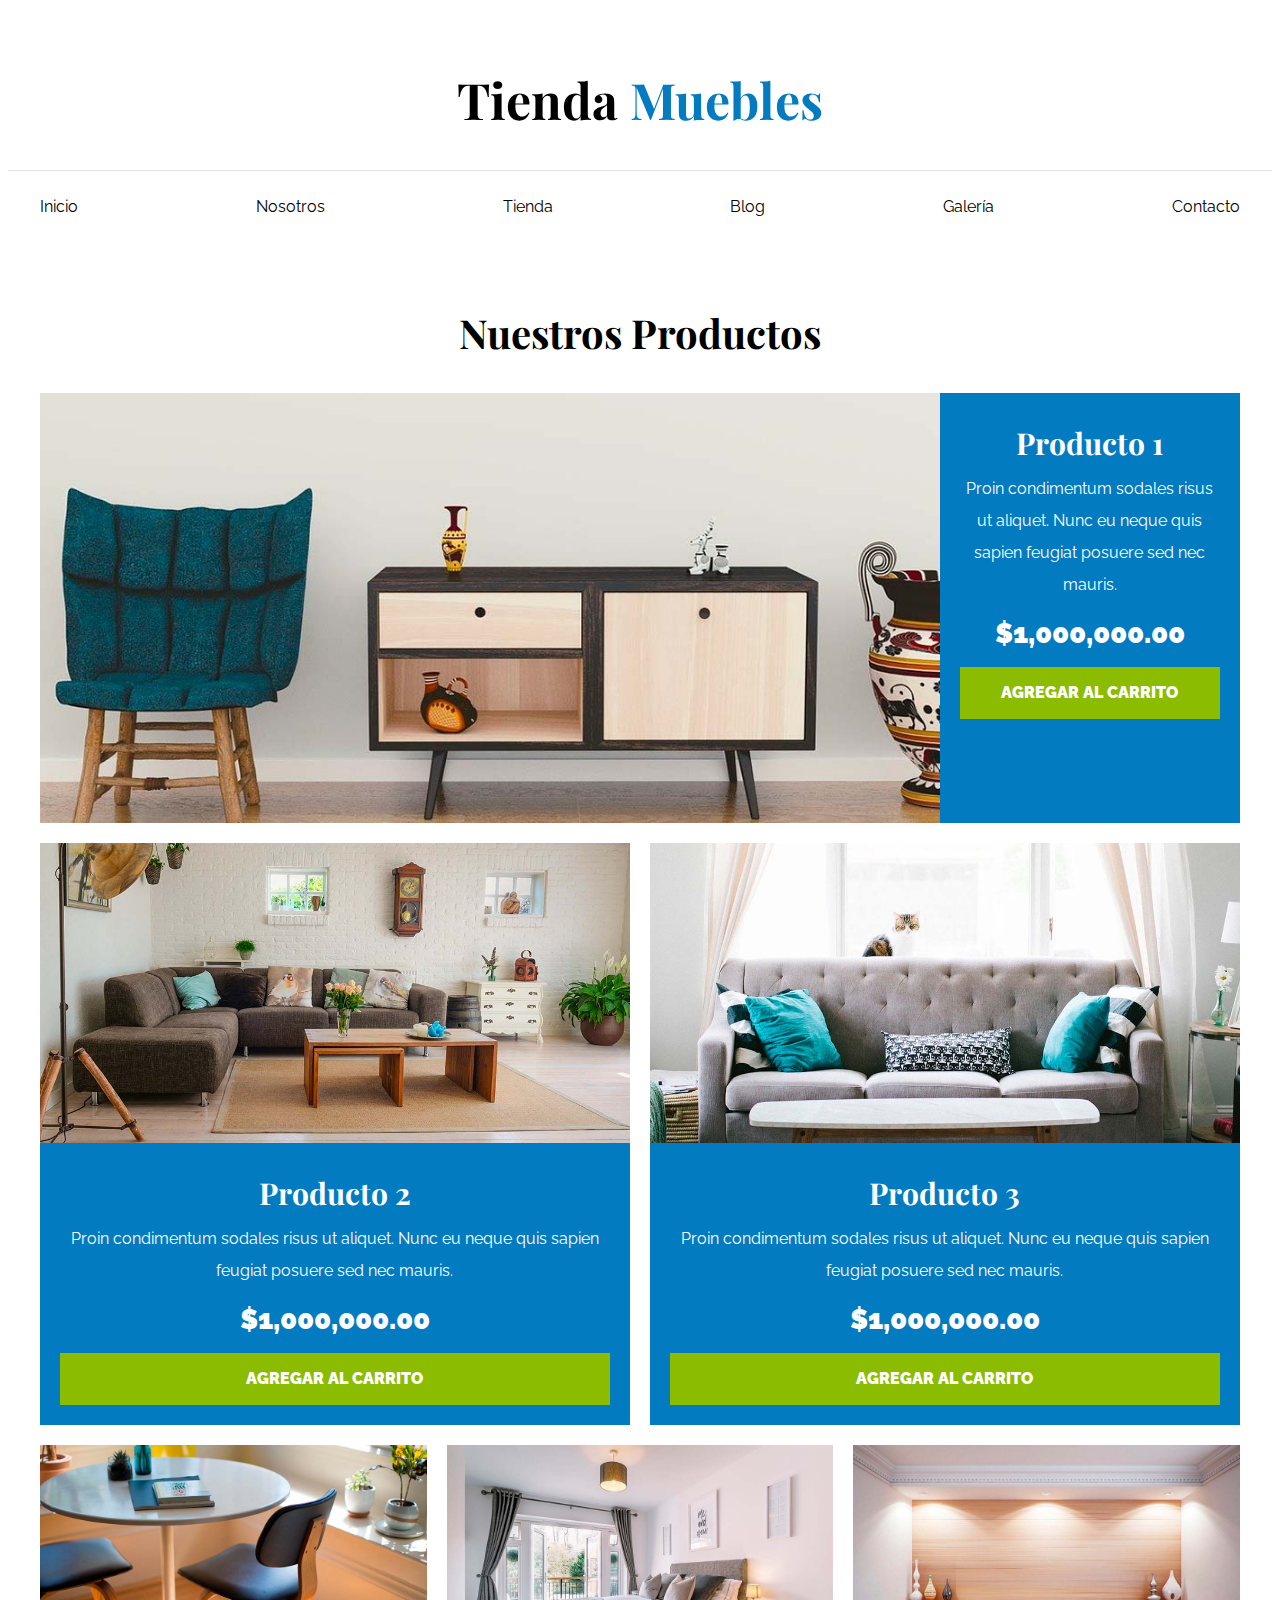
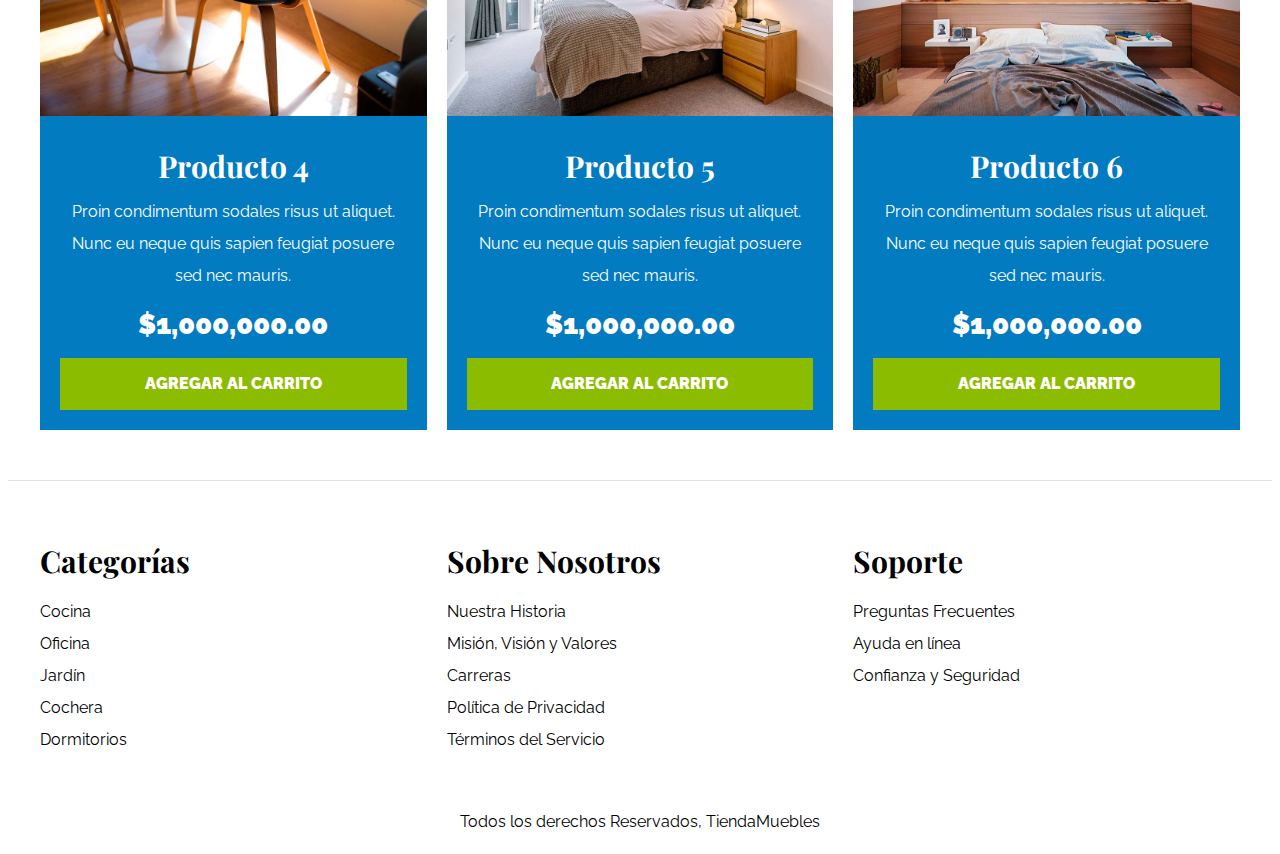
<file: tienda.html>
<!DOCTYPE html>
<html lang="es">
<head>
    <meta charset="UTF-8">
    <meta http-equiv="X-UA-Compatible" content="IE=edge">
    <meta name="viewport" content="width=device-width, initial-scale=1.0">
    <title>Ecommerce - Tienda</title>
    <link rel="stylesheet" href="./style.css">
    <link rel="preconnect" href="https://fonts.googleapis.com">
    <link rel="preconnect" href="https://fonts.gstatic.com" crossorigin>
    <link href="https://fonts.googleapis.com/css2?family=Playfair+Display:wght@700&family=Raleway:wght@400;700;900&display=swap" rel="stylesheet">
    
</head>
<body>
    <header>
        <h1 class="nombre-sitio">Tienda <span> Muebles </span></h1>
    </header>
    
    <div class="contenedor-navegacion">
        <nav class="nav-principal contenedor">
            <a href="./index.html">Inicio</a>
            <a href="./nosotros.html">Nosotros</a>
            <a href="./tienda.html">Tienda</a>
            <a href="./blog.html">Blog</a>
            <a href="./galeria.html">Galería</a>
            <a href="./contacto.html">Contacto</a>
        </nav>
    </div>

    
    <main class="contenido-principal contenedor ">
        <h2 class="text-center">Nuestros Productos</h2>
        
        <div class="listado-productos">
            <div class="producto">
                <img src="img/producto1.jpg" alt="Imagen Producto" >

                <div class="texto-producto">
                    <h3>Producto 1</h3>
                    <p>Proin condimentum sodales risus ut aliquet. Nunc eu neque quis sapien feugiat posuere sed nec mauris.</p>
                    <p class="precio">$1,000,000.00</p>

                    <a class="btn" href="#">Agregar al Carrito</a>
                </div> <!-- Info Producto -->
            </div> <!-- Producto -->

            <div class="producto">
                <img src="img/producto2.jpg" alt="Imagen Producto" >

                <div class="texto-producto">
                    <h3>Producto 2</h3>
                    <p>Proin condimentum sodales risus ut aliquet. Nunc eu neque quis sapien feugiat posuere sed nec mauris.</p>
                    <p class="precio">$1,000,000.00</p>

                    <a class="btn" href="#">Agregar al Carrito</a>
                </div> <!-- Info Producto -->
            </div> <!-- Producto -->

            <div class="producto">
                <img src="img/producto3.jpg" alt="Imagen Producto" >

                <div class="texto-producto">
                    <h3>Producto 3</h3>
                    <p>Proin condimentum sodales risus ut aliquet. Nunc eu neque quis sapien feugiat posuere sed nec mauris.</p>
                    <p class="precio">$1,000,000.00</p>

                    <a class="btn" href="#">Agregar al Carrito</a>
                </div> <!-- Info Producto -->
            </div> <!-- Producto -->

            <div class="producto">
                <img src="img/producto4.jpg" alt="Imagen Producto" >

                <div class="texto-producto">
                    <h3>Producto 4</h3>
                    <p>Proin condimentum sodales risus ut aliquet. Nunc eu neque quis sapien feugiat posuere sed nec mauris.</p>
                    <p class="precio">$1,000,000.00</p>

                    <a class="btn" href="#">Agregar al Carrito</a>
                </div> <!-- Info Producto -->
            </div> <!-- Producto -->

            <div class="producto">
                <img src="img/producto5.jpg" alt="Imagen Producto" >

                <div class="texto-producto">
                    <h3>Producto 5</h3>
                    <p>Proin condimentum sodales risus ut aliquet. Nunc eu neque quis sapien feugiat posuere sed nec mauris.</p>
                    <p class="precio">$1,000,000.00</p>

                    <a class="btn" href="#">Agregar al Carrito</a>
                </div> <!-- Info Producto -->
            </div> <!-- Producto -->

            <div class="producto">
                <img src="img/producto6.jpg" alt="Imagen Producto" >

                <div class="texto-producto">
                    <h3>Producto 6</h3>
                    <p>Proin condimentum sodales risus ut aliquet. Nunc eu neque quis sapien feugiat posuere sed nec mauris.</p>
                    <p class="precio">$1,000,000.00</p>

                    <a class="btn" href="#">Agregar al Carrito</a>
                </div> <!-- Info Producto -->
            </div> <!-- Producto -->

        </div> <!-- Fin de Listado de Productos -->
    </main>




    <footer class="site-footer">
        <div class="grid-footer contenedor">
            <div>
                <h3>Categorías</h3>

                <nav class="footer-menu">
                    <a href="#">Cocina</a>
                    <a href="#">Oficina</a>
                    <a href="#">Jardín</a>
                    <a href="#">Cochera</a>
                    <a href="#">Dormitorios</a>
                </nav>
            </div>

            <div>
                <h3>Sobre Nosotros</h3>
                <nav class="footer-menu">
                    <a href="#">Nuestra Historia</a>
                    <a href="#">Misión, Visión y Valores</a>
                    <a href="#">Carreras</a>
                    <a href="#">Política de Privacidad</a>
                    <a href="#">Términos del Servicio</a>
                </nav>
            </div>

            <div>
                <h3>Soporte</h3>
                <nav class="footer-menu">
                    <a href="#">Preguntas Frecuentes</a>
                    <a href="#">Ayuda en línea</a>
                    <a href="#">Confianza y Seguridad</a>
                </nav>
            </div>

        </div>

        <p class="copyright">Todos los derechos Reservados, TiendaMuebles</p>
    </footer>

</body>
</html>
</file>
<file: style.css>
html {
    box-sizing: border-box;
    font-size: 62.5%; /* 1REM = 10px */
  }
  .hero {
    background-image: url(../img/principal.jpg);
    background-repeat: no-repeat;
    background-size: cover;
    background-position: center center;
    height: 25rem;
}
  *,
  *:before,
  *:after {
    box-sizing: inherit;
  }
  body {
    font-family: "Raleway", sans-serif;
    font-size: 1.6rem;
    line-height: 2;
  }
  
  /* Globales */
  h1,
  h2,
  h3 {
    font-family: "Playfair Display", serif;
    margin: 0 0 2rem 0;
  }
  h1 {
    font-size: 4rem;
  }
  
  @media (min-width: 768px) {
    h1 {
      font-size: 5rem;
    }
  }
  
  h2 {
    font-size: 3.2rem;
  }
  
  @media (min-width: 768px) {
    h2 {
      font-size: 4rem;
    }
  }
  
  h3 {
    font-size: 2.4rem;
  }
  
  @media (min-width: 768px) {
    h3 {
      font-size: 3rem;
    }
  }
  
  a {
    text-decoration: none;
    color: #000;
  }
  
  .contenedor {
    max-width: 120rem;
    margin: 0 auto;
  }
  
  img {
    max-width: 100%;
    display: block;
  }
  
  .btn {
    background-color: #8cbc00;
    display: block;
    color: #fff;
    text-transform: uppercase;
    font-weight: 900;
    padding: 1rem;
    transition: background-color 0.3s ease-out;
    text-align: center;
    border: none;
    width: 100%;
  }
  
  .btn:hover {
    background-color: #769c02;
    cursor: pointer;
  }
  
  @media (min-width: 768px) {
    .btn {
      width: auto;
    }
  }
  
  /** Utilidades */
  .text-center {
    text-align: center;
  }
  
  @media (min-width: 768px) {
    .max-width-30 {
      max-width: 30rem;
    }
  }
  
  /** Header y Navegacion **/
  .nombre-sitio {
    margin-top: 5rem;
    text-align: center;
  }
  
  .nombre-sitio span {
    color: #037bc0;
  }
  
  .contenedor-navegacion {
    border-top: 0.1rem solid #e1e1e1;
  }
  
  .nav-principal {
    padding: 2rem 0;
    display: flex;
    flex-direction: column;
    align-items: center;
  }
  
  @media (min-width: 768px) {
    .nav-principal {
      justify-content: space-between;
      flex-direction: row;
    }
  }
  
  .hero {
    background-image: url(/img/principal.jpg);
    background-repeat: no-repeat;
    background-size: cover;
    background-position: center center;
    height: 25rem;
  }
  
  @media (min-width: 768px) {
    .hero {
      height: 55rem;
    }
  }
  
  /** Categorias **/
  .categorias {
    padding: 5rem 0;
  }
  
  .categoria {
    margin-bottom: 2rem;
  }
  
  @media (min-width: 768px) {
    .categoria {
      margin-bottom: 0;
    }
  }
  
  .categoria img {
    width: 100%;
  }
  
  .categoria a {
    text-align: center;
    display: block;
    padding: 2rem;
    font-size: 2rem;
  }
  
  .categoria a:hover {
    background-color: #037bc0;
    color: #ffffff;
    border-bottom-right-radius: 1rem;
  }
  
  @media (min-width: 768px) {
    .listado-categorias {
      display: grid;
      grid-template-columns: repeat(3, 1fr);
      gap: 2rem;
    }
  }
  
  /** Bloque Nosotros */
  .sobre-nosotros {
    background-image: linear-gradient(
        to bottom,
        transparent 50%,
        #037bc0 50%,
        #037bc0 100%
      ),
      url(../img/nosotros.jpg);
    background-position: center, top left;
    background-repeat: no-repeat;
    background-size: 100%, 75rem;
    /* el 100% es el color azul */
  }
  
  @media (min-width: 768px) {
    .sobre-nosotros {
      background-image: linear-gradient(
          to right,
          transparent 50%,
          #037bc0 50%,
          #037bc0 100%
        ),
        url(../img/nosotros.jpg);
      background-position: left center;
      padding: 10rem 0;
      background-size: 100%, 160rem;
    }
  }
  
  .sobre-nosotros-grid {
    display: grid;
    grid-template-rows: repeat(2, 1fr);
  }
  
  @media (min-width: 768px) {
    .sobre-nosotros-grid {
      grid-template-columns: repeat(2, 1fr);
      grid-template-rows: unset;
      /*unset: en este tamanho no quiero tener grid-template-rows  */
      column-gap: 10rem;
    }
  }
  
  .texto-nosotros {
    grid-row: 2 / 3;
    color: #fff;
    padding: 5rem;
  }
  
  @media (min-width: 768px) {
    .texto-nosotros {
      grid-column: 2/3;
    }
  }
  
  /** Listado de Productos **/
  .contenido-principal {
    padding-top: 5rem;
  }
  
  @media (min-width: 768px) {
    .listado-productos {
      display: grid;
      grid-template-columns: repeat(6, 1fr);
      gap: 2rem;
    }
  
    .producto:nth-child(1) {
      grid-column-start: 1;
      grid-column-end: 7;
      display: grid;
      grid-template-columns: 3fr 1fr;
    }
  
    .producto:nth-child(1) img {
      height: 43rem;
      width: 100%;
      object-fit: cover;
    }
  
    .producto:nth-child(2) {
      grid-column-start: 1;
      grid-column-end: 4;
    }
  
    .producto:nth-child(2) img,
    .producto:nth-child(3) img {
      height: 30rem;
      width: 100%;
      object-fit: cover;
    }
  
    .producto:nth-child(3) {
      grid-column-start: 4;
      grid-column-end: 7;
    }
  
    .producto:nth-child(4) {
      grid-column-start: 1;
      grid-column-end: 3;
    }
  
    .producto:nth-child(5) {
      grid-column-start: 3;
      grid-column-end: 5;
    }
  
    .producto:nth-child(6) {
      grid-column-start: 5;
      grid-column-end: 7;
    }
  }
  
  .producto {
    background-color: #037bc0;
    margin-bottom: 2rem;
  }
  
  @media (min-width: 768px) {
    .producto {
      margin-bottom: 0;
    }
  }
  
  .producto:last-of-type {
    margin-bottom: 0;
  }
  
  .texto-producto {
    text-align: center;
    color: #ffffff;
    padding: 2rem;
  }
  
  .texto-producto h3 {
    margin: 0;
  }
  
  .texto-producto p {
    margin: 0 0 0.5rem 0;
  }
  
  .texto-producto .precio {
    font-size: 2.8rem;
    font-weight: 900;
  }
  
  /** Footer **/
  .site-footer {
    border-top: 1px solid #e1e1e1;
    margin-top: 5rem;
    padding-top: 5rem;
  }
  
  .site-footer h3 {
    margin-bottom: 0.5rem;
    text-align: center;
  }
  
  @media (min-width: 768px) {
    .site-footer h3 {
      text-align: left;
    }
  
    .grid-footer {
      display: grid;
      grid-template-columns: repeat(3, 1fr);
      gap: 2rem;
    }
  }
  
  .grid-footer > div {
    margin-bottom: 2rem;
  }
  
  @media (min-width: 768px) {
    .grid-footer > div {
      margin: 0;
    }
  }
  
  .footer-menu a {
    display: block;
    text-align: center;
  }
  
  @media (min-width: 768px) {
    .footer-menu a {
      text-align: left;
    }
  }
  
  .copyright {
    margin-top: 5rem;
    text-align: center;
  }
  
  /** Nosotros **/
  .contenido-nosotros {
    display: grid;
    grid-template-columns: 1fr 2fr;
    grid-template-columns: repeat(auto-fit, minmax(25rem, 1fr));
    column-gap: 4rem;
  }
  
  .informacion-nosotros {
    display: flex;
    flex-direction: column;
    justify-content: center;
    padding: 5rem;
  }
  
  @media (min-width: 768px) {
    .informacion-nosotros {
      padding: 0;
    }
  }
  
  /** Blog */
  
  @media (min-width: 768px) {
    .contenedor-blog {
      display: grid;
      grid-template-columns: 2fr 1fr;
      column-gap: 4rem;
    }
  }
  
  .entrada {
    border-bottom: 2px solid #e1e1e1;
    margin-bottom: 2rem;
    padding-bottom: 4rem;
  }
  
  .entrada h2 {
    text-align: center;
  }
  
  @media (min-width: 768px) {
    .entrada h2 {
      text-align: left;
    }
  }
  
  .contenido-blog {
    padding: 2rem;
  }
  
  .entrada:last-of-type {
    border: none;
  }
  
  @media (min-width: 768px) {
    .entrada-meta {
      display: flex;
      justify-content: space-between;
    }
  }
  
  .entrada-meta p {
    font-weight: bold;
  }
  
  .entrada-meta span {
    color: #037bc0;
  }
  
  .contenido-entrada-blog {
    width: 60rem;
    margin: 0 auto;
  }
  
  aside {
    margin-left: 20px;
  }
  
  @media (min-width: 768px) {
    aside {
      margin-left: 0;
    }
  }
  
  /* Formulario */
  
  .formulario {
    max-width: 60rem;
    margin: 0 auto;
  }
  
  .formulario fieldset {
    border: 1px solid black;
    margin-bottom: 2rem;
  }
  
  .formulario legend {
    background-color: #005485;
    width: 100%;
    text-align: center;
    color: #fff;
    text-transform: uppercase;
    font-weight: 900;
    padding: 1rem;
    margin-bottom: 4rem;
  }
  
  .campo {
    display: flex;
    margin-bottom: 2rem;
  }
  
  .campo label {
    flex-basis: 10rem;
  }
  
  .campo input:not([type="radio"]),
  .campo textarea,
  .campo select {
    flex: 1;
    border: 1px solid #e1e1e1;
    padding: 1rem;
  }
  
  /** Galeria **/
  .galeria {
    list-style: none;
    margin: 0;
    padding: 0;
    display: grid;
    grid-template-columns: 1fr;
    gap: 2rem;
  }
  
  @media (min-width: 768px) {
    .galeria {
      grid-template-columns: repeat(3, 1fr);
    }
  }
  
  .galeria img {
    height: 40rem;
    width: 40rem;
    object-fit: cover;
  }
</file>
